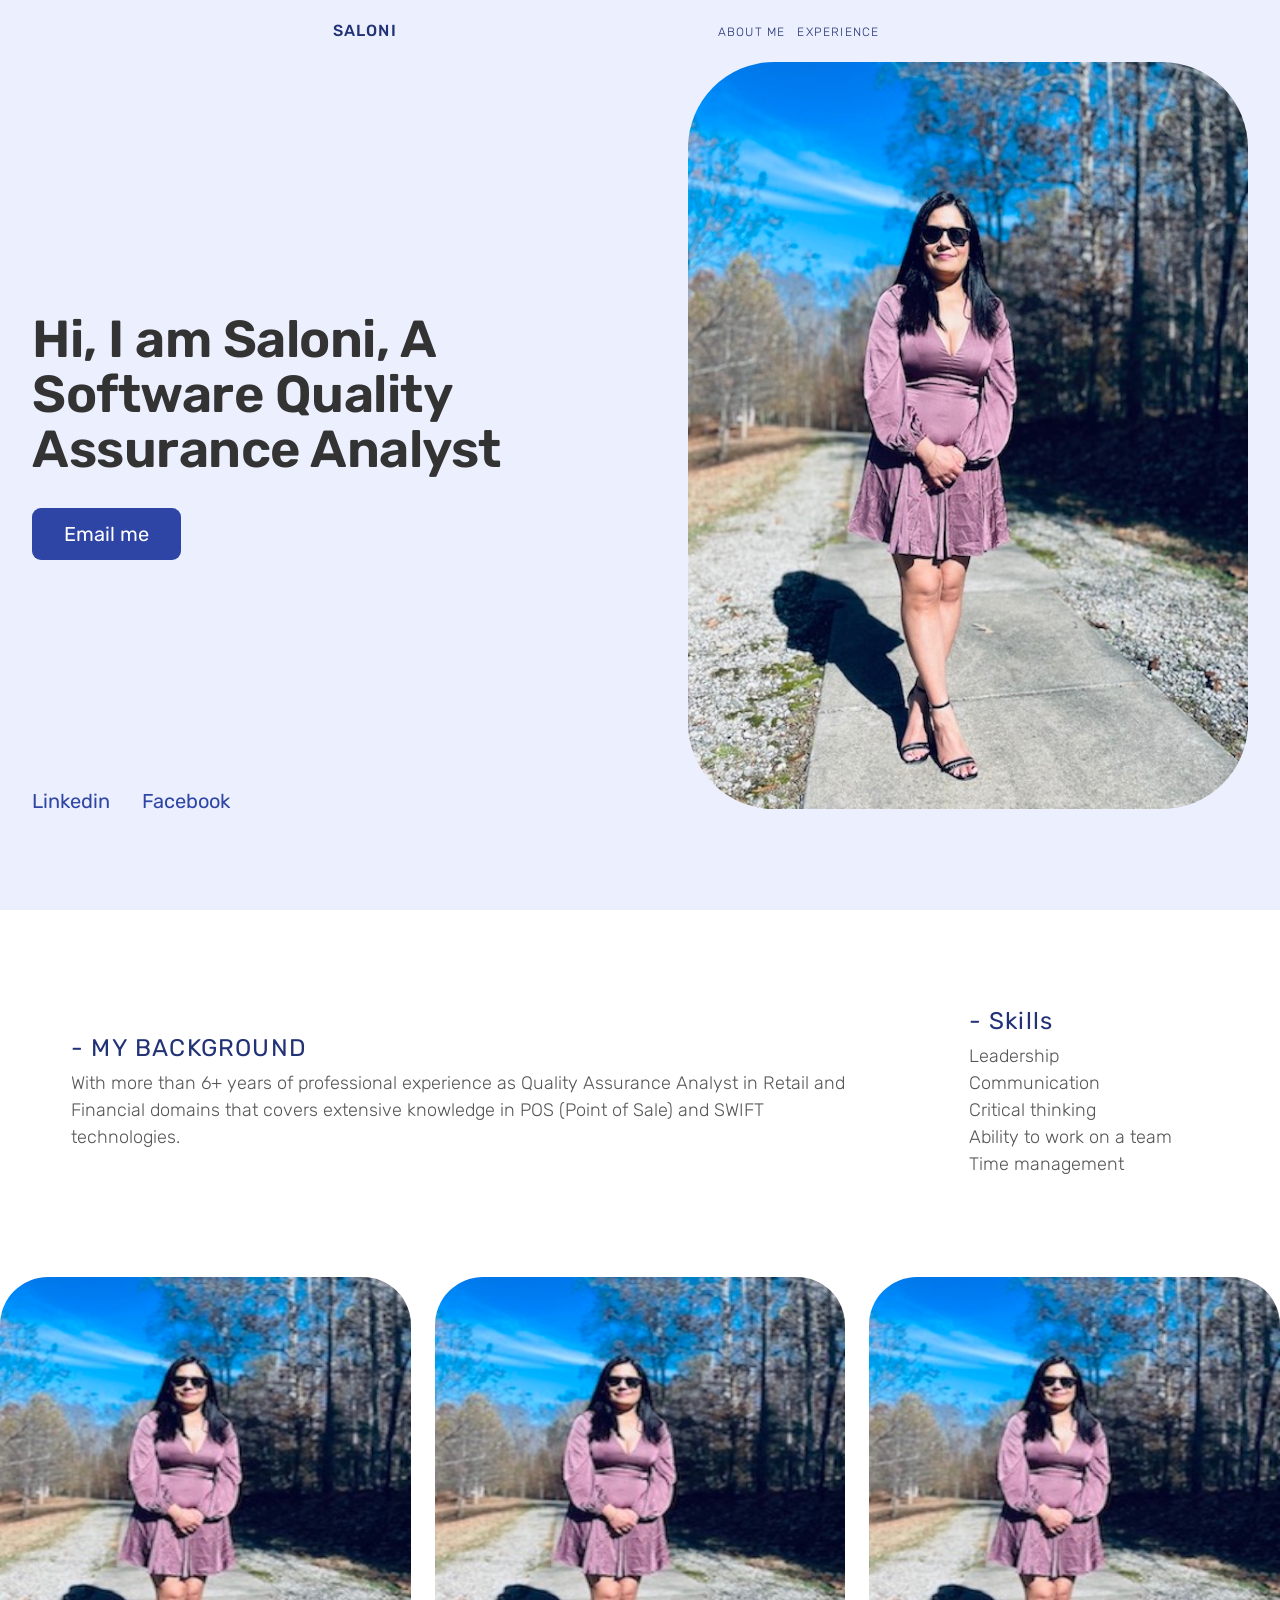
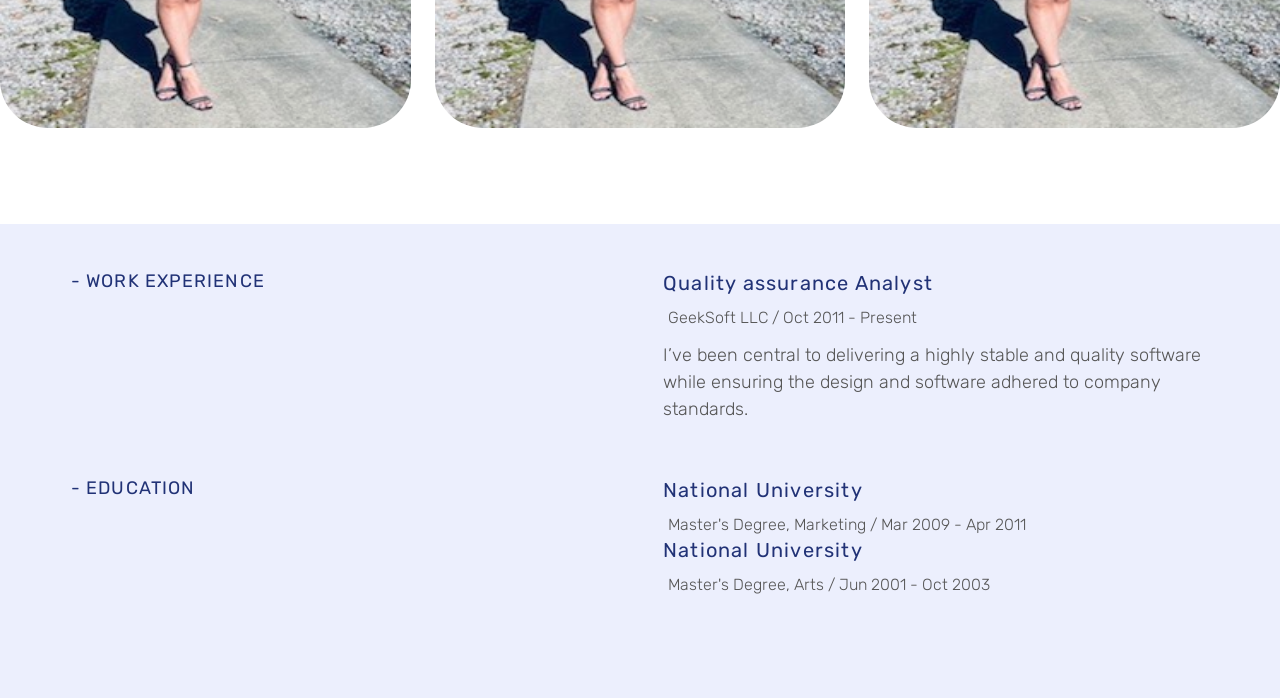
<file: index.html>
<!DOCTYPE html>
<html lang="en">
  <head>
    <meta charset="UTF-8" />
    <meta http-equiv="X-UA-Compatible" content="IE=edge" />
    <meta name="viewport" content="width=device-width, initial-scale=1.0" />
    <title>Saloni Maini</title>
    <link rel="preconnect" href="https://fonts.googleapis.com" />
    <link rel="preconnect" href="https://fonts.gstatic.com" crossorigin />
    <link
      href="https://fonts.googleapis.com/css2?family=Inter:wght@400;500;700&family=Open+Sans:wght@300&family=Rubik:wght@300;400;500;600;700&display=swap"
      rel="stylesheet"
    />
    <link rel="stylesheet" href="styles.css" />
  </head>

  <body>
    <header class="header">
      <div class="header-container">
        <h1 class="logo">SALONI</h1>
        <nav class="main-nav">
          <ul class="nav-list">
            <li><a href="#background" class="nav-links">ABOUT ME</a></li>
            <li><a href="#experience" class="nav-links">EXPERIENCE</a></li>
          </ul>
        </nav>
      </div>
    </header>
    <main>
      <section class="section-hero">
        <div class="hero">
          <div class="hero-text-box">
            <h1 class="heading-primary">
              Hi, I am Saloni, A Software Quality Assurance Analyst
            </h1>
            <a href="mailto:saloni_maini@yahoo.com" class="btn">Email me</a>
            <div class="social-media">
              <a href="#" class="social-media-link">Linkedin</a>
              <a href="#" class="social-media-link"> Facebook</a>
            </div>
          </div>
          <div class="hero-image-box">
            <img src="saloni.jpeg" alt="A woman standing" class="hero-img" />
          </div>
        </div>
      </section>
      <section class="section-background" id="background">
        <div class="background">
          <div class="background-container">
            <h3 class="backround-header">- MY BACKGROUND</h3>
            <p class="background-des">
              With more than 6+ years of professional experience as Quality
              Assurance Analyst in Retail and Financial domains that covers extensive knowledge in POS (Point of Sale)
              and SWIFT technologies.
            </p>
          </div>
          <div class="skills">
            <div class="skills-container">
              <h3>- Skills</h3>
              <ul class="skills-list">
                <li class="skill">Leadership</li>
                <li class="skill">Communication</li>
                <li class="skill">Critical thinking</li>
                <li class="skill">Ability to work on a team</li>
                <li class="skill">Time management</li>
              </ul>
            </div>
          </div>
        </div>
      </section>
      <section class="section-images">
        <!-- <div class="my-images"> -->
        <div class="my-image">
          <img src="saloni-2.jpeg" alt="" />
        </div>
        <div class="my-image">
          <img src="saloni-2.jpeg" alt="" />
        </div>
        <div class="my-image">
          <img src="saloni-2.jpeg" alt="" />
        </div>
        <!-- </div> -->
      </section>
      <section class="section-work-edu" id="experience">
        <div class="work-edu">
          <h3 class="work-exp title">- WORK EXPERIENCE</h3>
          <ul class="exp-list">
            <li>
              <h3 class="we-title">Quality assurance Analyst</h3>
              <p class="duration">GeekSoft LLC / Oct 2011 - Present</p>
              <p class="we-details">
                I’ve been central to delivering a highly stable and quality software
                while ensuring the design and software adhered to company standards.
              </p>
            </li>
            <!-- <li>
              <h3 class="we-title">Senior project manager</h3>
              <p class="duration">Stilltech / Aug 2018 - Present</p>
              <p class="we-details">
                I’ve been central to delivering two extensive projects while
                working at Stilltech, both in the augmented reality space.
              </p>
            </li> -->
          </ul>
          <h3 class="edu-exp title">- EDUCATION</h3>
          <ul class="edu-list">
            <li>
              <h3 class="we-title">National University</h3>
              <p class="duration">Master's Degree, Marketing / Mar 2009 - Apr 2011</p>
            </li>
            <li>
              <h3 class="we-title">National University</h3>
              <p class="duration">Master's Degree, Arts / Jun 2001 - Oct 2003</p>
            </li>
          </ul>
        </div>
      </section>
    </main>
  </body>
</html>
</file>
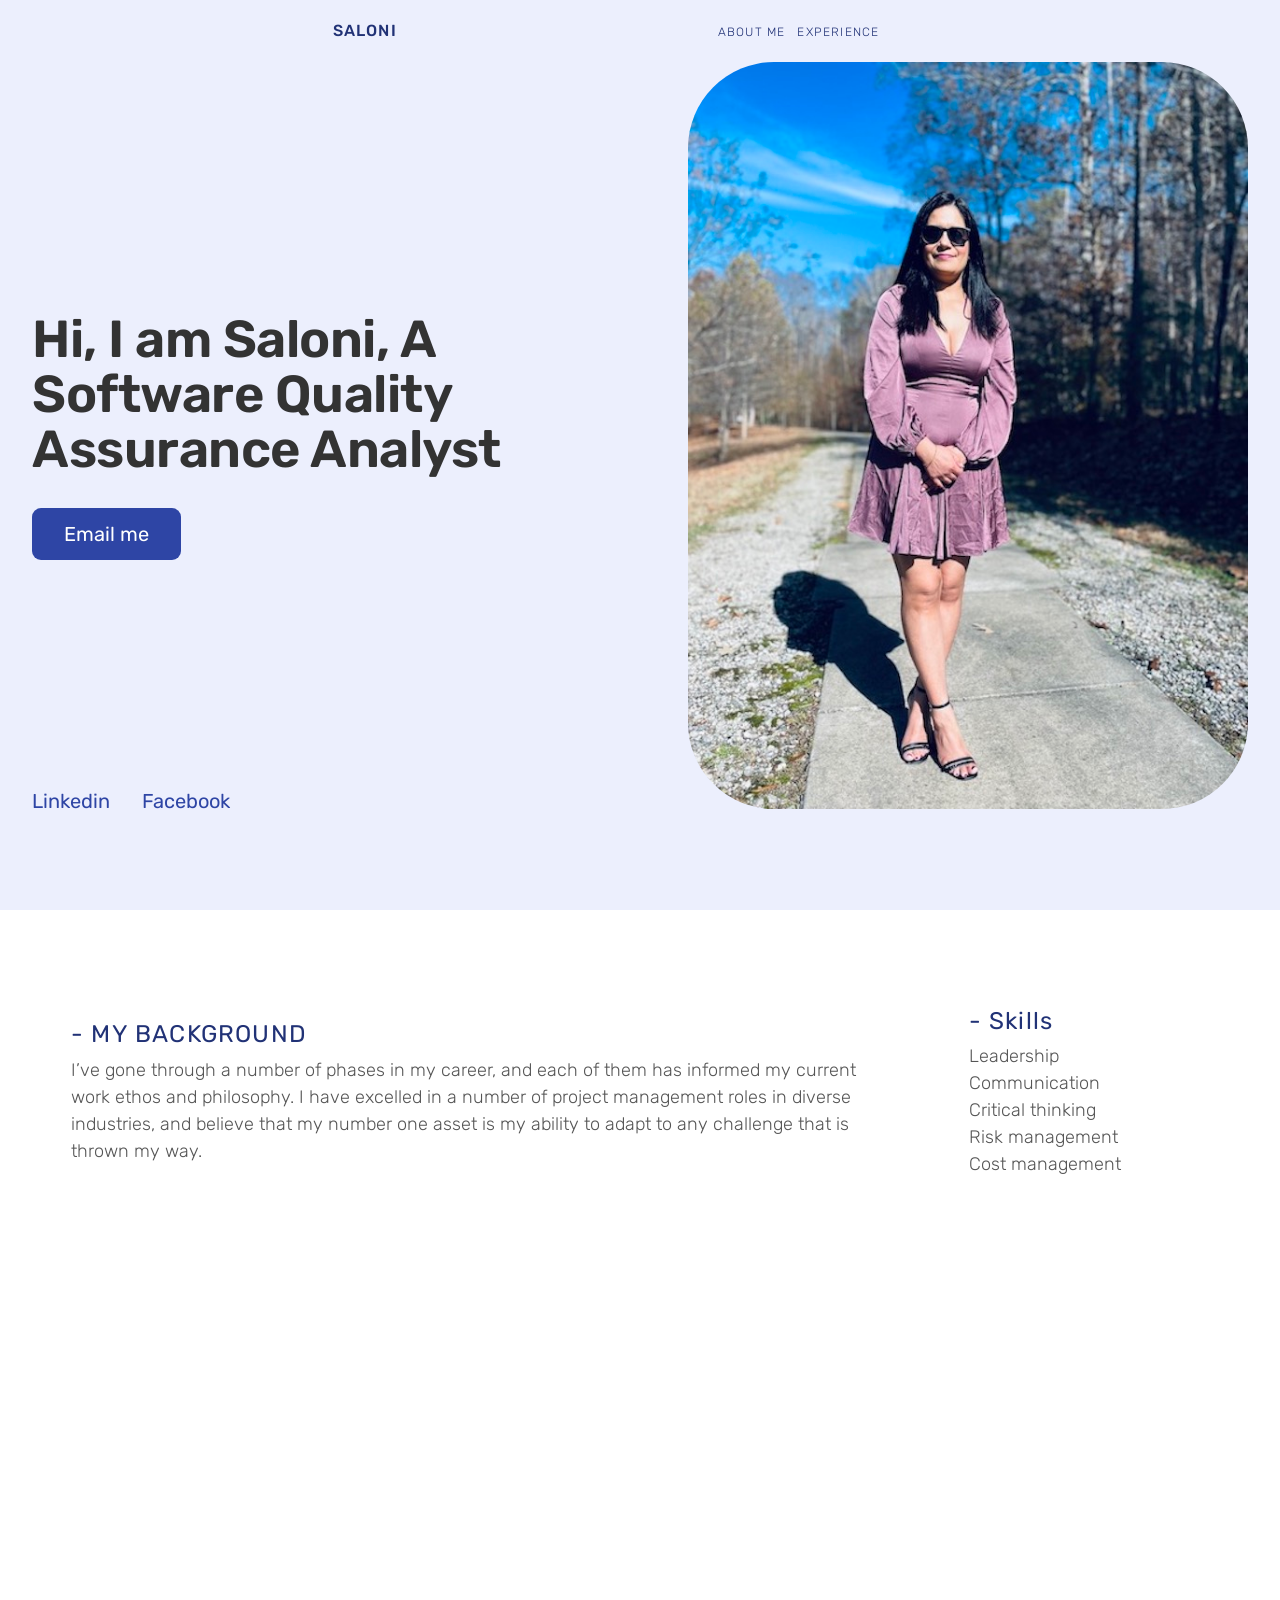
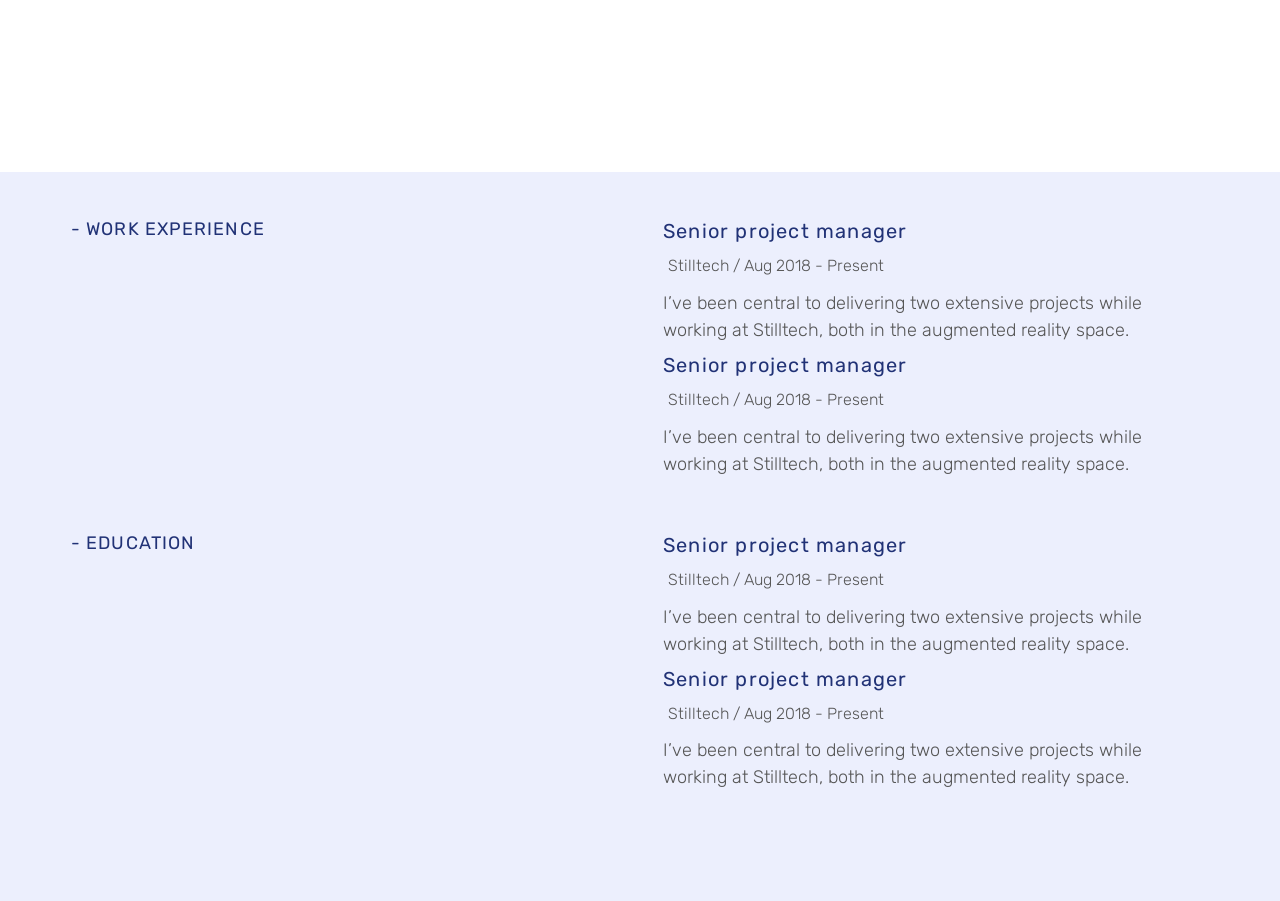
<file: saloni-resume.html>
<!DOCTYPE html>
<html lang="en">
  <head>
    <meta charset="UTF-8" />
    <meta http-equiv="X-UA-Compatible" content="IE=edge" />
    <meta name="viewport" content="width=device-width, initial-scale=1.0" />
    <title>Saloni Maini</title>
    <link rel="preconnect" href="https://fonts.googleapis.com" />
    <link rel="preconnect" href="https://fonts.gstatic.com" crossorigin />
    <link
      href="https://fonts.googleapis.com/css2?family=Inter:wght@400;500;700&family=Open+Sans:wght@300&family=Rubik:wght@300;400;500;600;700&display=swap"
      rel="stylesheet"
    />
    <link rel="stylesheet" href="styles.css" />
  </head>

  <body>
    <header class="header">
      <div class="header-container">
        <h1 class="logo">SALONI</h1>
        <nav class="main-nav">
          <ul class="nav-list">
            <li><a href="#background" class="nav-links">ABOUT ME</a></li>
            <li><a href="#experience" class="nav-links">EXPERIENCE</a></li>
          </ul>
        </nav>
      </div>
    </header>
    <main>
      <section class="section-hero">
        <div class="hero">
          <div class="hero-text-box">
            <h1 class="heading-primary">
              Hi, I am Saloni, A Software Quality Assurance Analyst
            </h1>
            <a href="mailto:saloni_maini@yahoo.com" class="btn">Email me</a>
            <div class="social-media">
              <a href="#" class="social-media-link">Linkedin</a>
              <a href="#" class="social-media-link"> Facebook</a>
            </div>
          </div>
          <div class="hero-image-box">
            <img src="saloni.jpeg" alt="A woman standing" class="hero-img" />
          </div>
        </div>
      </section>
      <section class="section-background" id="background">
        <div class="background">
          <div class="background-container">
            <h3 class="backround-header">- MY BACKGROUND</h3>
            <p class="background-des">
              I’ve gone through a number of phases in my career, and each of
              them has informed my current work ethos and philosophy. I have
              excelled in a number of project management roles in diverse
              industries, and believe that my number one asset is my ability to
              adapt to any challenge that is thrown my way.
            </p>
          </div>
          <div class="skills">
            <div class="skills-container">
              <h3>- Skills</h3>
              <ul class="skills-list">
                <li class="skill">Leadership</li>
                <li class="skill">Communication</li>
                <li class="skill">Critical thinking</li>
                <li class="skill">Risk management</li>
                <li class="skill">Cost management</li>
              </ul>
            </div>
          </div>
        </div>
      </section>
      <section class="section-images">
        <div class="my-images">
          <div class="my-image"></div>
          <div class="my-image"></div>
          <div class="my-image"></div>
        </div>
      </section>
      <section class="section-work-edu" id="experience">
        <div class="work-edu">
            <h3 class="work-exp title">- WORK EXPERIENCE</h3>
            <ul class="exp-list">
              <li>
                <h3 class="we-title">Senior project manager</h3>
                <p class="duration">Stilltech / Aug 2018 - Present</p>
                <p class="we-details">
                  I’ve been central to delivering two extensive projects while
                  working at Stilltech, both in the augmented reality space.
                </p>
              </li>
              <li>
                <h3 class="we-title">Senior project manager</h3>
                <p class="duration">Stilltech / Aug 2018 - Present</p>
                <p class="we-details">
                  I’ve been central to delivering two extensive projects while
                  working at Stilltech, both in the augmented reality space.
                </p>
              </li>
            </ul>
            <h3 class="edu-exp title">- EDUCATION</h3>
            <ul class="edu-list">
              <li>
                <h3 class="we-title">Senior project manager</h3>
                <p class="duration">Stilltech / Aug 2018 - Present</p>
                <p class="we-details">
                  I’ve been central to delivering two extensive projects while
                  working at Stilltech, both in the augmented reality space.
                </p>
              </li>
              <li>
                <h3 class="we-title">Senior project manager</h3>
                <p class="duration">Stilltech / Aug 2018 - Present</p>
                <p class="we-details">
                  I’ve been central to delivering two extensive projects while
                  working at Stilltech, both in the augmented reality space.
                </p>
              </li>
            </ul>
        </div>
      </section>
    </main>
  </body>
</html>
</file>
<file: styles.css>
/*
--- 01 TYPOGRAPHY SYSTEM

- Font sizes (px)
10 / 12 / 14 / 16 / 18 / 20 / 24 / 30 / 36 / 44 / 52 / 62 / 74 / 86 / 98

- Font weights
Default: 400
Medium: 500
Semi-bold: 600
Bold: 700

- Line heights
Default: 1
Small: 1.05
Medium: 1.2
Paragraph default: 1.6

- Letter spacing
-0.5px
0.75px

--- 02 COLORS

- Primary: #eceffd
- Tints:
#2e45a5#
#fae5d3
#eb984e

- Shades: 
#213276
#45260a

- Accents:
- Greys

#888
#767676 (lightest grey allowed on #fff)
#6f6f6f (lightest grey allowed on #fdf2e9)
#555
#333

--- 05 SHADOWS

0 2.4rem 4.8rem rgba(0, 0, 0, 0.075);

--- 06 BORDER-RADIUS

Default: 9px
Medium: 11px

--- 07 WHITESPACE

- Spacing system (px)
2 / 4 / 8 / 12 / 16 / 24 / 32 / 48 / 64 / 80 / 96 / 128
*/

html {
  font-size: 62.6%;
  scroll-behavior: smooth;
}

* {
  margin: 0;
  padding: 0;
  box-sizing: border-box;
}

body {
  font-family: 'Rubik', sans-serif;
  line-height: 1;
  font-weight: 400;
  color: #555;
}

.section-hero {
  background-color: #eceffd;
  padding: 0rem 0 9.9rem 0;
}

.hero {
  max-width: 130rem;
  /* height: 70vh; */
  margin: 0 auto;
  padding: 0 3.2rem;
  position: relative;
  display: grid;
  grid-template-columns: repeat(2, 1fr);
  justify-content: center;
  align-items: center;
  gap: 9.6rem;
}

.hero-image-box {
  border-radius: 9px;
}

.hero-img {
  width: 100%;
  border-radius: 8.6rem;
}

.heading-primary {
  font-size: 5.2rem;
  font-weight: 600;
  line-height: 1.05;
  color: #333;
  margin-bottom: 3.2rem;
  letter-spacing: -0.5px;
}

.btn:link,
.btn:visited {
  text-decoration: none;
  font-size: 2rem;
  display: inline-block;
  padding: 1.6rem 3.2rem;
  background-color: #2e45a5;
  color: #fff;
  border-radius: 9px;
  transition: all 0.3s;
}

.btn:hover,
.btn:active {
  background-color: #213276;
}

.social-media {
  position: absolute;
  bottom: 0;
  display: flex;
  gap: 3.2rem;
}

.social-media-link:link,
.social-media-link:visited {
  display: inline-block;
  font-size: 2rem;
  font-weight: 400;
  text-decoration: none;
  color: #2e45a5;
  transition: color 0.3s;
}

.social-media-link:hover,
.social-media-link:active {
  color: #213276;
}

.header {
  margin: 0 auto;
  background-color: #eceffd;
}
.header-container {
  display: flex;
  justify-content: space-between;
  align-items: center;
  height: 6.2rem;
  align-items: center;
  flex-wrap: wrap;
}
.logo {
  color: #213276;
  font-weight: 500;
  font-size: 1.6rem;
  letter-spacing: 1.2px;
  padding-left: 33.2rem;
}

.nav-list {
  padding-right: 40rem;
  color: #213276;
  font-weight: 300;
  font-size: 1.6rem;
  gap: 1.2rem;
  text-decoration: none;
  list-style: none;
  display: flex;
  align-items: center;
  flex-wrap: wrap;
}

.nav-links:link,
.nav-links:visited {
  display: inline-block;
  font-size: 1.2rem;
  letter-spacing: 1.2px;
  font-weight: 300;
  text-decoration: none;
  color: #213276;
  transition: color 0.3s;
}

.nav-links:hover,
.nav-links:active {
  color: #213276;
}

.section-background {
  background-color: #ffffff;
  padding: 9.9rem 0 9.9rem 0;
}

.background {
  margin: 0 auto;
  max-width: 120rem;
  padding: 0 3.2rem;
  display: grid;
  grid-template-columns: 80rem 1fr;
  align-items: center;
  justify-content: center;
  gap: 9.6rem;
}

h3 {
  font-size: 2.4rem;
  font-weight: 400;
  letter-spacing: 1.2px;
  margin-bottom: 1rem;
  color: #213276;
}

.background-des {
  font-size: 1.8rem;
  font-weight: 300;
  line-height: 1.5;
}

.skills-list {
  list-style: none;
  font-size: 1.8rem;
  font-weight: 300;
  line-height: 1.5;
}

.section-images {
  background-color: #fff;
  padding: 0rem 0 4.6rem 0;
  display: grid;
  grid-template-columns: repeat(3, 1fr);
  gap: 2.4rem;
  margin: 0 auto;
}

.my-images {
  /* width: 100%; */
  max-width: 130rem;
  margin: 0 auto;
  padding: 4.8rem 0;
  height: 40rem;
  display: flex;
  align-content: space-between;
  gap: 2.4rem;
}

/* .my-image {
  border-radius: 4.8rem;
  width: 100%;
  height: 45rem;
} */

.my-image img {
  border-radius: 4.8rem;
  width: 100%;
  height: 45rem;
}

/* .my-image {
  border-radius: 4.8rem;
  width: 65rem;
  height: 45rem;
  background-image: url(saloni-2.jpeg);
  background-repeat: no-repeat;
  background-size: cover;
  background-position: center;
} */

.section-work-edu {
  background-color: #eceffd;
  padding: 0rem 0 9.9rem 0;
  margin-top: 4.8rem;
}

.work-edu {
  max-width: 120rem;
  margin: 0 auto;
  padding: 0 3.2rem;
  padding-top: 4.8rem;
  display: grid;
  grid-template-columns: repeat(2, 1fr);
  gap: 4.6rem;
}

.flex-container {
  display: flex;
  gap: 4.6rem;
  align-content: space-around;
}

.title {
  font-size: 1.8rem;
  font-weight: 400 lighter;
  letter-spacing: 1.1px;
  color: #213276;
}

.we-title {
  font-size: 2rem;
  font-weight: 400 lighter;
  /* padding-bottom: 1rem; */
}

.exp-list,
.edu-list {
  list-style: none;
  line-height: 1.1;
}

.duration {
  font-size: 1.6rem;
  font-weight: 300;
  padding: 0.5rem;
}

.we-details {
  font-size: 1.8rem;
  font-weight: 300;
  padding: 1rem 0rem;
  line-height: 1.5;
}
</file>
